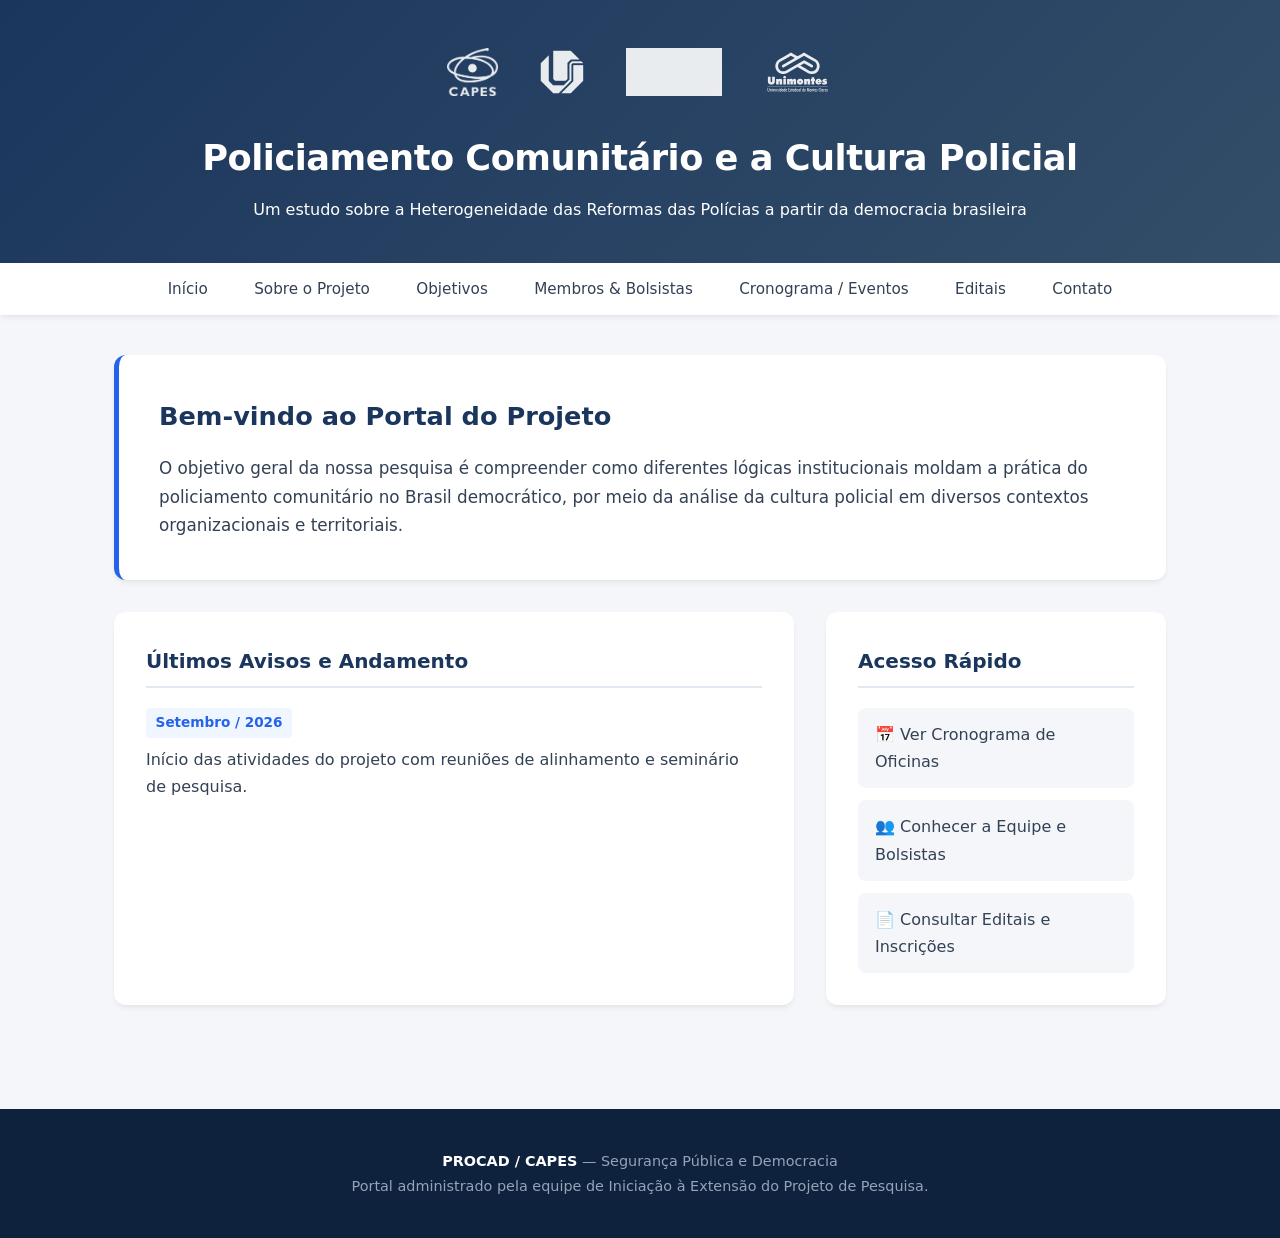
<file: index.html>
<!DOCTYPE html>
<html lang="pt-br">
<head>
    <meta charset="UTF-8">
    <meta name="viewport" content="width=device-width, initial-scale=1.0">
    <title>Início | Policiamento Comunitário - PROCAD/CAPES</title>
    <!-- Ligação com o arquivo CSS separado que você vai criar depois -->
    <link rel="stylesheet" href="style.css">
</head>
<body>

    <!-- TOPO INSTITUCIONAL E LOGOS -->
    <header class="topo-institucional">
        <div class="container-logos">
            <!-- Insira os arquivos svg ou png das logos na pasta img -->
            <img src="imagens/Identidade_Visual_CAPES.svg.webp" alt="Logo CAPES">
            <img src="imagens/Ufu_logo.svg.webp" alt="Logo UFU">
            <img src="imagens/images.png" alt="Logo UnB">
            <img src="imagens/Logo-Vertical-Unimontes-SVG.svg" alt="Logo Unimontes">
        </div>
        
        <div class="titulos-projeto">
            <h1>Policiamento Comunitário e a Cultura Policial</h1>
            <p class="texto.cabeçalho">Um estudo sobre a Heterogeneidade das Reformas das Polícias a partir da democracia brasileira</p>
        </div>
    </header>

    <!-- MENU DE NAVEGAÇÃO -->
    <nav class="menu-principal">
        <ul>
            <li><a href="index.html">Início</a></li>
            <li><a href="sobre.html">Sobre o Projeto</a></li>
            <li><a href="objetivos.html">Objetivos</a></li>
            <li><a href="membros.html">Membros & Bolsistas</a></li>
            <li><a href="eventos.html">Cronograma / Eventos</a></li>
            <li><a href="editais.html">Editais</a></li>
            <li><a href="contato.html">Contato</a></li>
        </ul>
    </nav>

    <!-- 2. MIOLO DA PÁGINA (CONTEÚDO PRINCIPAL) -->
    <main class="conteudo-principal">
        
        <!-- Bloco de Apresentação / Resumo -->
        <section class="bloco-apresentacao">
            <h2 class="BemVindo">Bem-vindo ao Portal do Projeto</h2>
            <p>O objetivo geral da nossa pesquisa é compreender como diferentes lógicas institucionais moldam a prática do policiamento comunitário no Brasil democrático, por meio da análise da cultura policial em diversos contextos organizacionais e territoriais.</p>
        </section>

        <!-- Bloco Dividido: Avisos e Atalhos -->
        <div class="grid-secoes">
            
            <!-- Coluna de Avisos -->
            <section class="bloco-avisos">
                <h3>Últimos Avisos e Andamento</h3>
                <div class="item-aviso">
                    <span class="data">Setembro / 2026</span>
                    <p>Início das atividades do projeto com reuniões de alinhamento e seminário de pesquisa.</p>
                </div>
            </section>

            <!-- Coluna de Atalhos Rápidos -->
            <section class="bloco-atalhos">
                <h3>Acesso Rápido</h3>
                <ul>
                    <li><a href="eventos.html">📅 Ver Cronograma de Oficinas</a></li>
                    <li><a href="membros.html">👥 Conhecer a Equipe e Bolsistas</a></li>
                    <li><a href="editais.html">📄 Consultar Editais e Inscrições</a></li>
                </ul>
            </section>

        </div>

    </main>

    <!-- 3. RODAPÉ -->
    <footer class="rodape-site">
        <p><strong>PROCAD / CAPES</strong> — Segurança Pública e Democracia</p>
        <p>Portal administrado pela equipe de Iniciação à Extensão do Projeto de Pesquisa.</p>
    </footer>

</body>
</html>
</file>
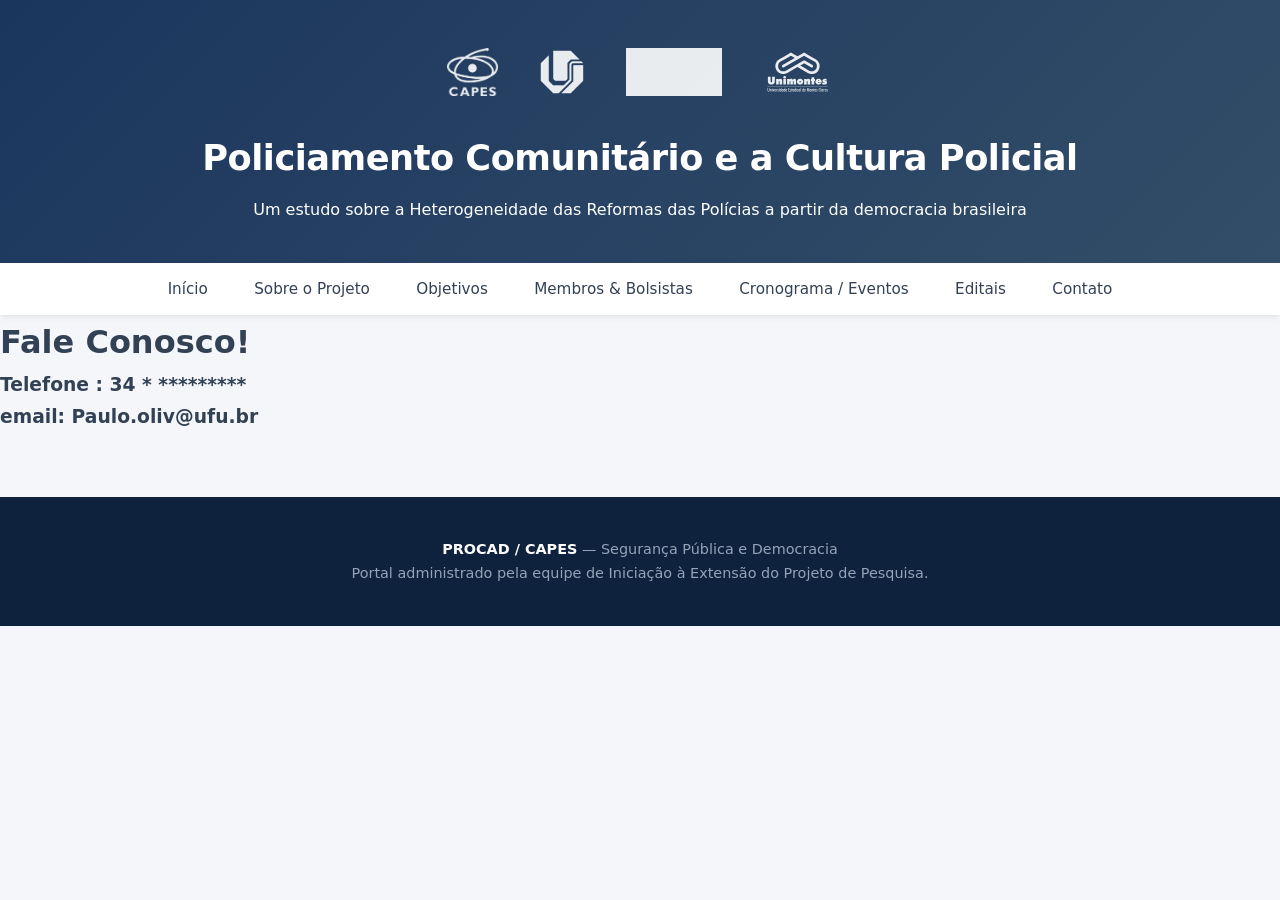
<file: contato.html>
<!DOCTYPE html>
<html lang="ptbr">
<head>
    <meta cha    <!-- TOPO INSTITUCIONAL E LOGOS -->
    <header class="topo-institucional">
        <link rel="stylesheet" href="style.css">
        <div class="container-logos">
            <!-- Insira os arquivos svg ou png das logos na pasta img -->
            <img src="imagens/Identidade_Visual_CAPES.svg.webp" alt="Logo CAPES">
            <img src="imagens/Ufu_logo.svg.webp" alt="Logo UFU">
            <img src="imagens/images.png" alt="Logo UnB">
            <img src="imagens/Logo-Vertical-Unimontes-SVG.svg" alt="Logo Unimontes">
        </div>
        
        <div class="titulos-projeto">
            <h1>Policiamento Comunitário e a Cultura Policial</h1>
            <p class="texto.cabeçalho">Um estudo sobre a Heterogeneidade das Reformas das Polícias a partir da democracia brasileira</p>
        </div>
    </header>

    <!-- MENU DE NAVEGAÇÃO -->
    <nav class="menu-principal">
        <ul>
            <li><a href="index.html">Início</a></li>
            <li><a href="sobre.html">Sobre o Projeto</a></li>
            <li><a href="objetivos.html">Objetivos</a></li>
            <li><a href="membros.html">Membros & Bolsistas</a></li>
            <li><a href="eventos.html">Cronograma / Eventos</a></li>
            <li><a href="editais.html">Editais</a></li>
            <li><a href="contato.html">Contato</a></li>
        </ul>
    </nav>
    <meta name="viewport" content="width=device-width, initial-scale=1.0">
    <title>Sobre Nós</title>
</head>
<body>
    <h1>Fale Conosco!</h1>
    <h3>Telefone : 34 * *********</h3>
    <h3>email: Paulo.oliv@ufu.br</h3>


        <!-- 3. RODAPÉ -->
    <footer class="rodape-site">
        <p><strong>PROCAD / CAPES</strong> — Segurança Pública e Democracia</p>
        <p>Portal administrado pela equipe de Iniciação à Extensão do Projeto de Pesquisa.</p>
    </footer>
</body>
</file>
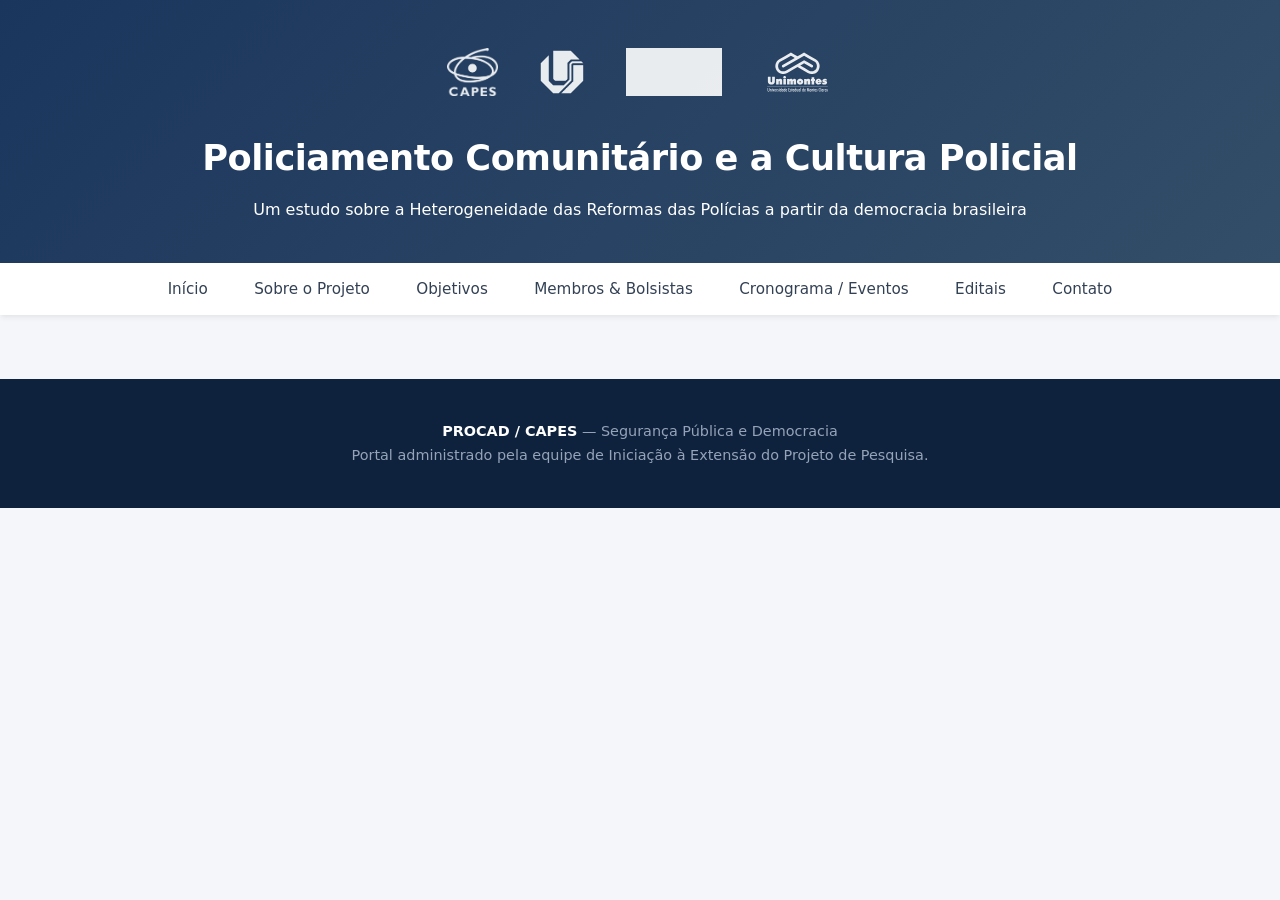
<file: editais.html>
<!DOCTYPE html>
<html lang="ptbr">
<head>
    <meta cha    <!-- TOPO INSTITUCIONAL E LOGOS -->
    <header class="topo-institucional">
        <link rel="stylesheet" href="style.css">
        <div class="container-logos">
            <!-- Insira os arquivos svg ou png das logos na pasta img -->
            <img src="imagens/Identidade_Visual_CAPES.svg.webp" alt="Logo CAPES">
            <img src="imagens/Ufu_logo.svg.webp" alt="Logo UFU">
            <img src="imagens/images.png" alt="Logo UnB">
            <img src="imagens/Logo-Vertical-Unimontes-SVG.svg" alt="Logo Unimontes">
        </div>
        
        <div class="titulos-projeto">
            <h1>Policiamento Comunitário e a Cultura Policial</h1>
            <p class="texto.cabeçalho">Um estudo sobre a Heterogeneidade das Reformas das Polícias a partir da democracia brasileira</p>
        </div>
    </header>

    <!-- MENU DE NAVEGAÇÃO -->
    <nav class="menu-principal">
        <ul>
            <li><a href="index.html">Início</a></li>
            <li><a href="sobre.html">Sobre o Projeto</a></li>
            <li><a href="objetivos.html">Objetivos</a></li>
            <li><a href="membros.html">Membros & Bolsistas</a></li>
            <li><a href="eventos.html">Cronograma / Eventos</a></li>
            <li><a href="editais.html">Editais</a></li>
            <li><a href="contato.html">Contato</a></li>
        </ul>
    </nav>
    <meta name="viewport" content="width=device-width, initial-scale=1.0">
    <title>Sobre Nós</title>
</head>
<body>
        <!-- 3. RODAPÉ -->
    <footer class="rodape-site">
        <p><strong>PROCAD / CAPES</strong> — Segurança Pública e Democracia</p>
        <p>Portal administrado pela equipe de Iniciação à Extensão do Projeto de Pesquisa.</p>
    </footer>
</body>
</file>
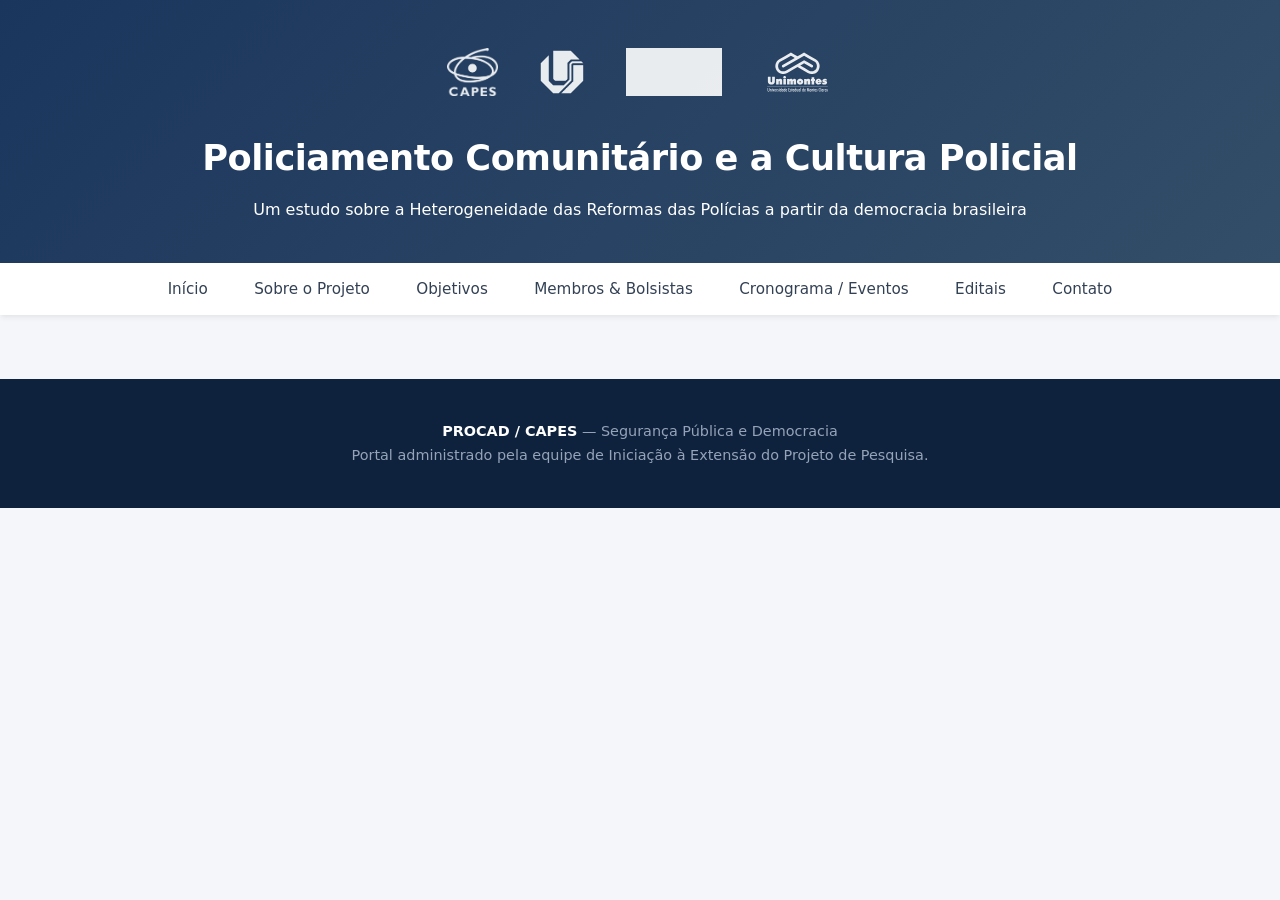
<file: eventos.html>
<!DOCTYPE html>
<html lang="ptbr">
<head>
    <meta cha    <!-- TOPO INSTITUCIONAL E LOGOS -->
    <header class="topo-institucional">
        <link rel="stylesheet" href="style.css">
        <div class="container-logos">
            <!-- Insira os arquivos svg ou png das logos na pasta img -->
            <img src="imagens/Identidade_Visual_CAPES.svg.webp" alt="Logo CAPES">
            <img src="imagens/Ufu_logo.svg.webp" alt="Logo UFU">
            <img src="imagens/images.png" alt="Logo UnB">
            <img src="imagens/Logo-Vertical-Unimontes-SVG.svg" alt="Logo Unimontes">
        </div>
        
        <div class="titulos-projeto">
            <h1>Policiamento Comunitário e a Cultura Policial</h1>
            <p class="texto.cabeçalho">Um estudo sobre a Heterogeneidade das Reformas das Polícias a partir da democracia brasileira</p>
        </div>
    </header>

    <!-- MENU DE NAVEGAÇÃO -->
    <nav class="menu-principal">
        <ul>
            <li><a href="index.html">Início</a></li>
            <li><a href="sobre.html">Sobre o Projeto</a></li>
            <li><a href="objetivos.html">Objetivos</a></li>
            <li><a href="membros.html">Membros & Bolsistas</a></li>
            <li><a href="eventos.html">Cronograma / Eventos</a></li>
            <li><a href="editais.html">Editais</a></li>
            <li><a href="contato.html">Contato</a></li>
        </ul>
    </nav>
    <meta name="viewport" content="width=device-width, initial-scale=1.0">
    <title>Sobre Nós</title>
</head>
<body>
        <!-- 3. RODAPÉ -->
    <footer class="rodape-site">
        <p><strong>PROCAD / CAPES</strong> — Segurança Pública e Democracia</p>
        <p>Portal administrado pela equipe de Iniciação à Extensão do Projeto de Pesquisa.</p>
    </footer>
</body>
</file>
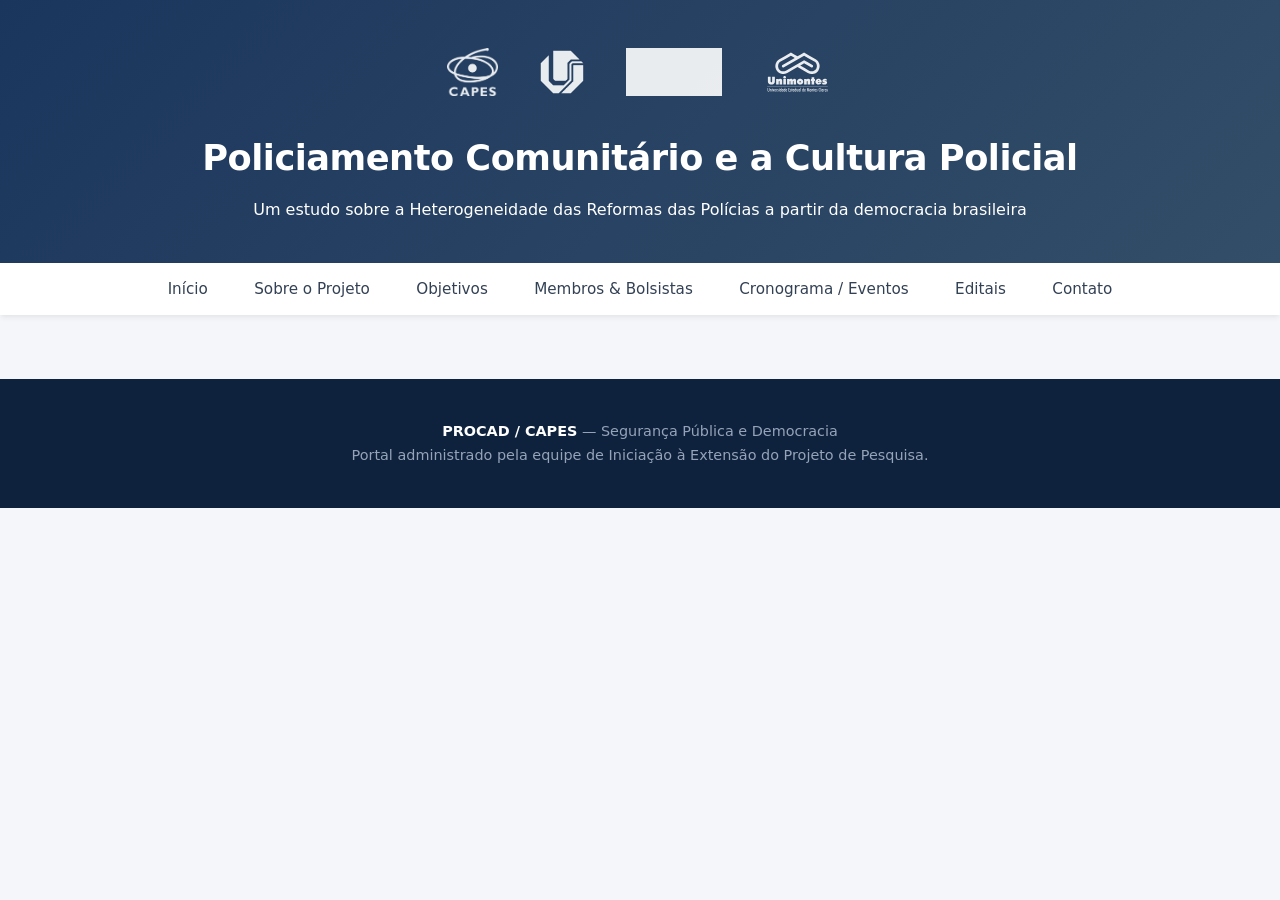
<file: sobre.html>
<!DOCTYPE html>
<html lang="ptbr">
<head>
    <meta cha    <!-- TOPO INSTITUCIONAL E LOGOS -->
    <header class="topo-institucional">
        <link rel="stylesheet" href="style.css">
        <div class="container-logos">
            <!-- Insira os arquivos svg ou png das logos na pasta img -->
            <img src="imagens/Identidade_Visual_CAPES.svg.webp" alt="Logo CAPES">
            <img src="imagens/Ufu_logo.svg.webp" alt="Logo UFU">
            <img src="imagens/images.png" alt="Logo UnB">
            <img src="imagens/Logo-Vertical-Unimontes-SVG.svg" alt="Logo Unimontes">
        </div>
        
        <div class="titulos-projeto">
            <h1>Policiamento Comunitário e a Cultura Policial</h1>
            <p class="texto.cabeçalho">Um estudo sobre a Heterogeneidade das Reformas das Polícias a partir da democracia brasileira</p>
        </div>
    </header>

    <!-- MENU DE NAVEGAÇÃO -->
    <nav class="menu-principal">
        <ul>
            <li><a href="index.html">Início</a></li>
            <li><a href="sobre.html">Sobre o Projeto</a></li>
            <li><a href="objetivos.html">Objetivos</a></li>
            <li><a href="membros.html">Membros & Bolsistas</a></li>
            <li><a href="eventos.html">Cronograma / Eventos</a></li>
            <li><a href="editais.html">Editais</a></li>
            <li><a href="contato.html">Contato</a></li>
        </ul>
    </nav>
    <meta name="viewport" content="width=device-width, initial-scale=1.0">
    <title>Sobre Nós</title>
</head>



















    <!-- 3. RODAPÉ -->
    <footer class="rodape-site">
        <p><strong>PROCAD / CAPES</strong> — Segurança Pública e Democracia</p>
        <p>Portal administrado pela equipe de Iniciação à Extensão do Projeto de Pesquisa.</p>
    </footer>
<body>
    
</body>
</html>
</file>
<file: style.css>
/* RESET GLOBAL E VARIÁVEIS */
* {
    margin: 0;
    padding: 0;
    box-sizing: border-box;
}

:root {
    --primaria: #1b365d;        /* Azul institucional elegante */
    --primaria-escuro: #0f223d;
    --secundaria: #334e68;      /* Azul acinzentado moderno */
    --destaque: #2563eb;        /* Azul vibrante para links/hover */
    --fundo: #f4f6f9;           /* Fundo neutro suave */
    --texto: #334155;           /* Cinza escuro legível para texto */
    --texto-claro: #64748b;     /* Cinza médio para detalhes */
    --branco: #ffffff;
    --borda: #e2e8f0;
    --sombra-suave: 0 4px 6px -1px rgba(0, 0, 0, 0.05), 0 2px 4px -1px rgba(0, 0, 0, 0.03);
    --sombra-media: 0 10px 15px -3px rgba(0, 0, 0, 0.08), 0 4px 6px -2px rgba(0, 0, 0, 0.04);
}

body {
    background-color: var(--fundo);
    font-family: 'Inter', system-ui, -apple-system, BlinkMacSystemFont, 'Segoe UI', Roboto, Helvetica, Arial, sans-serif;
    color: var(--texto);
    line-height: 1.7;
    display: flex;
    flex-direction: column;
    min-height: 100vh;
}

/* TOPO INSTITUCIONAL E LOGOS */
.topo-institucional {
    background: linear-gradient(135deg, var(--primaria) 0%, var(--secundaria) 100%);
    color: var(--branco);
    padding: 3rem 1.5rem 2.5rem;
    text-align: center;
    box-shadow: var(--sombra-media);
}

.container-logos {
    display: flex;
    justify-content: center;
    align-items: center;
    gap: 2.5rem;
    margin-bottom: 2rem;
    flex-wrap: wrap;
}

.container-logos img {
    height: 48px;
    width: auto;
    object-fit: contain;
    filter: brightness(0) invert(1); /* Deixa as logos em branco harmônico para combinar com o banner */
    opacity: 0.9;
    transition: opacity 0.3s ease, transform 0.3s ease;
}

.container-logos img:hover {
    opacity: 1;
    transform: translateY(-2px);
}

.titulos-projeto h1 {
    font-size: 2.2rem;
    font-weight: 700;
    letter-spacing: -0.5px;
    margin-bottom: 0.5rem;
    color: var(--branco);
}

.texto-cabecalho {
    font-size: 1.1rem;
    color: #cbd5e1;
    max-width: 750px;
    margin: 0 auto;
    font-weight: 400;
}

/* MENU DE NAVEGAÇÃO */
.menu-principal {
    background-color: var(--branco);
    box-shadow: var(--sombra-suave);
    position: sticky;
    top: 0;
    z-index: 100;
}

.menu-principal ul {
    display: flex;
    justify-content: center;
    gap: 0.5rem;
    list-style: none;
    max-width: 1200px;
    margin: 0 auto;
    padding: 0.75rem 1rem;
    flex-wrap: wrap;
}

.menu-principal a {
    text-decoration: none;
    color: var(--texto);
    font-weight: 500;
    font-size: 0.95rem;
    padding: 0.6rem 1.2rem;
    border-radius: 8px;
    transition: all 0.25s ease;
}

.menu-principal a:hover, 
.menu-principal a.ativo {
    background-color: #eff6ff;
    color: var(--destaque);
}

/* CONTEÚDO PRINCIPAL */
.conteudo-principal {
    max-width: 1100px;
    width: 100%;
    margin: 2.5rem auto;
    padding: 0 1.5rem;
    flex: 1;
}

/* BLOCO DE APRESENTAÇÃO */
.bloco-apresentacao {
    background-color: var(--branco);
    padding: 2.5rem;
    border-radius: 12px;
    box-shadow: var(--sombra-suave);
    margin-bottom: 2rem;
    border-left: 5px solid var(--destaque);
}

.bloco-apresentacao h2 {
    color: var(--primaria);
    font-size: 1.6rem;
    margin-bottom: 1rem;
    text-align: left;
    font-weight: 600;
}

.bloco-apresentacao p {
    text-align: left;
    color: var(--texto);
    font-size: 1.05rem;
}

/* GRID DE SEÇÕES (Avisos e Atalhos) */
.grid-secoes {
    display: grid;
    grid-template-columns: 2fr 1fr;
    gap: 2rem;
}

@media (max-width: 768px) {
    .grid-secoes {
        grid-template-columns: 1fr;
    }
}

.bloco-avisos, .bloco-atalhos {
    background-color: var(--branco);
    padding: 2rem;
    border-radius: 12px;
    box-shadow: var(--sombra-suave);
}

.bloco-avisos h3, .bloco-atalhos h3 {
    color: var(--primaria);
    font-size: 1.25rem;
    margin-bottom: 1.25rem;
    text-align: left;
    font-weight: 600;
    border-bottom: 2px solid var(--borda);
    padding-bottom: 0.5rem;
}

.item-aviso .data {
    display: inline-block;
    font-size: 0.85rem;
    font-weight: 600;
    color: var(--destaque);
    background-color: #eff6ff;
    padding: 0.2rem 0.6rem;
    border-radius: 4px;
    margin-bottom: 0.5rem;
}

.item-aviso p {
    text-align: left;
    color: var(--texto);
}

.bloco-atalhos ul {
    list-style: none;
    display: flex;
    flex-direction: column;
    gap: 0.75rem;
}

.bloco-atalhos a {
    display: flex;
    align-items: center;
    gap: 0.75rem;
    text-decoration: none;
    color: var(--texto);
    font-weight: 500;
    padding: 0.75rem 1rem;
    background-color: var(--fundo);
    border-radius: 8px;
    transition: all 0.2s ease;
    border: 1px solid transparent;
}

.bloco-atalhos a:hover {
    background-color: #eff6ff;
    color: var(--destaque);
    border-color: #bfdbfe;
    transform: translateX(4px);
}

/* RODAPÉ */
.rodape-site {
    background-color: var(--primaria-escuro);
    color: #94a3b8;
    text-align: center;
    padding: 2.5rem 1.5rem;
    margin-top: 4rem;
    font-size: 0.9rem;
}

.rodape-conteudo {
    max-width: 1100px;
    margin: 0 auto;
    display: flex;
    flex-direction: column;
    gap: 0.5rem;
}

.rodape-site strong {
    color: var(--branco);
}

.credito {
    font-size: 0.85rem;
    color: #64748b;
}
</file>
